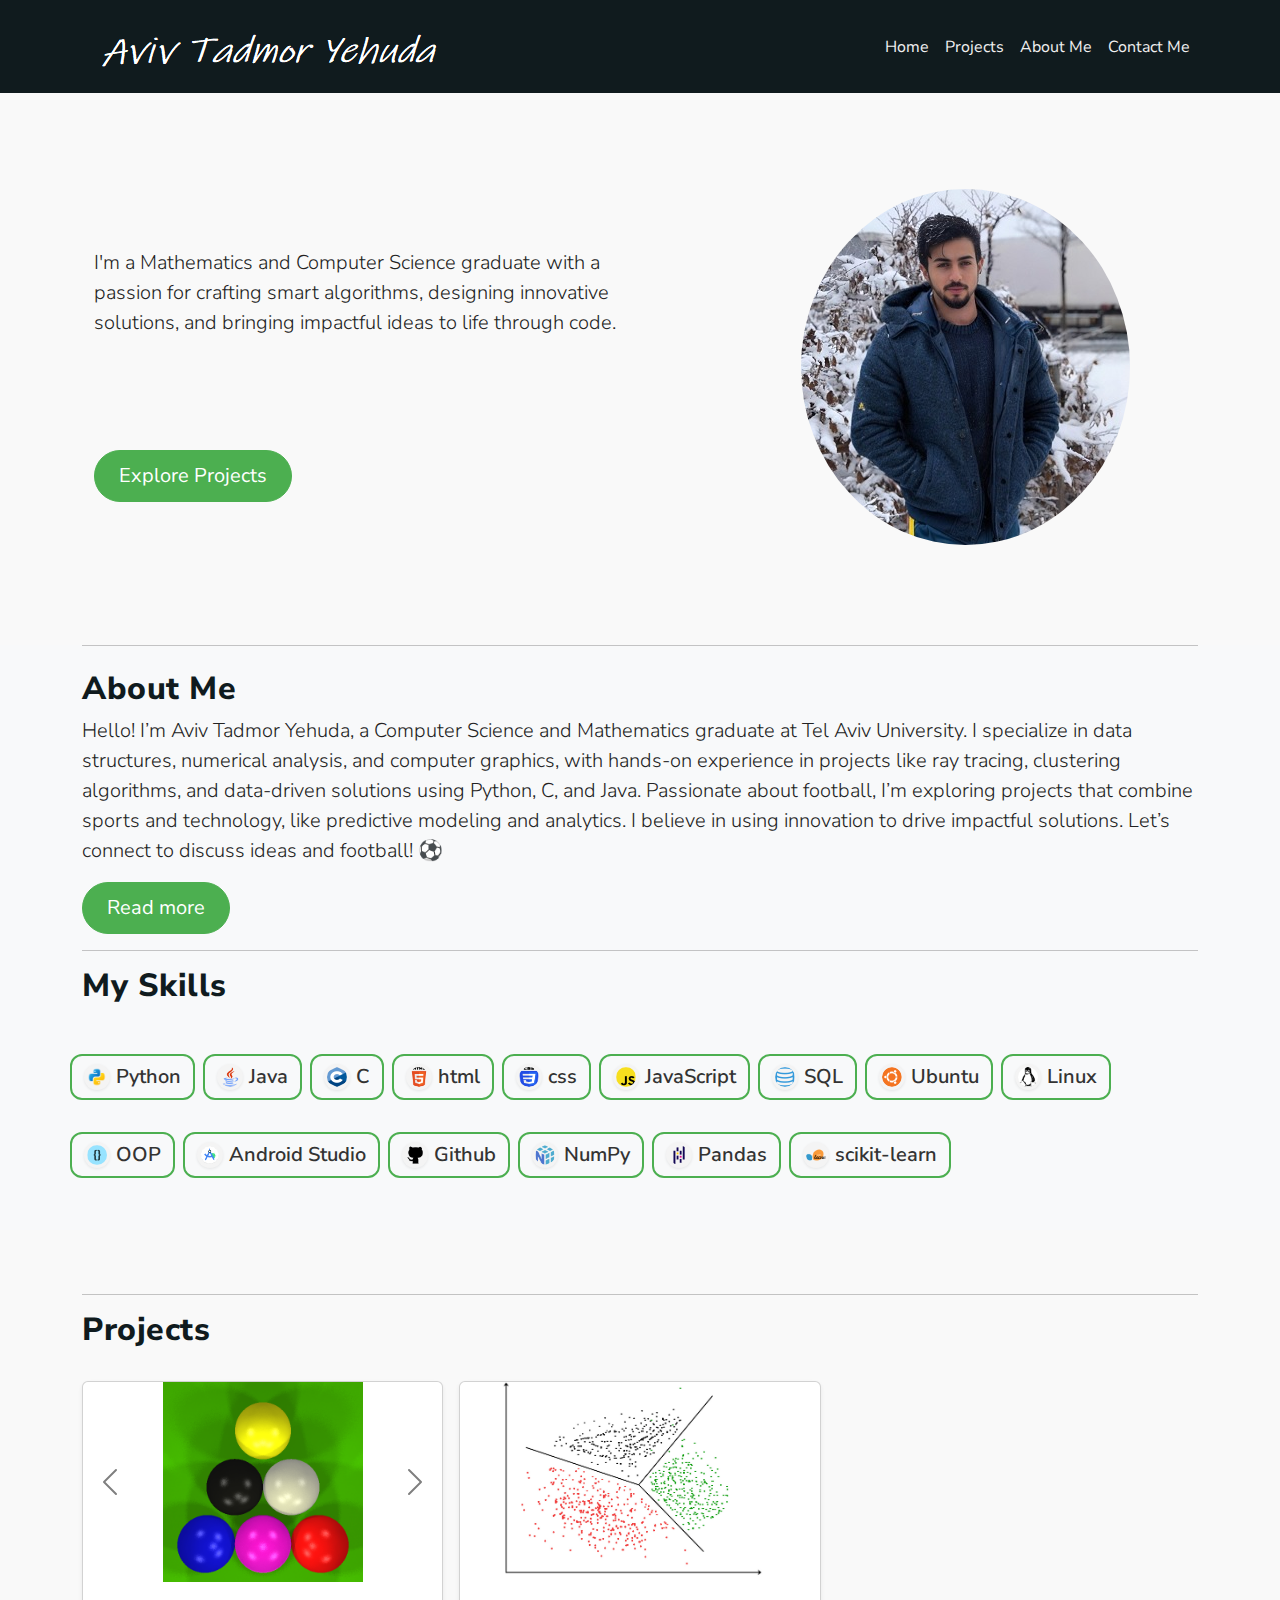
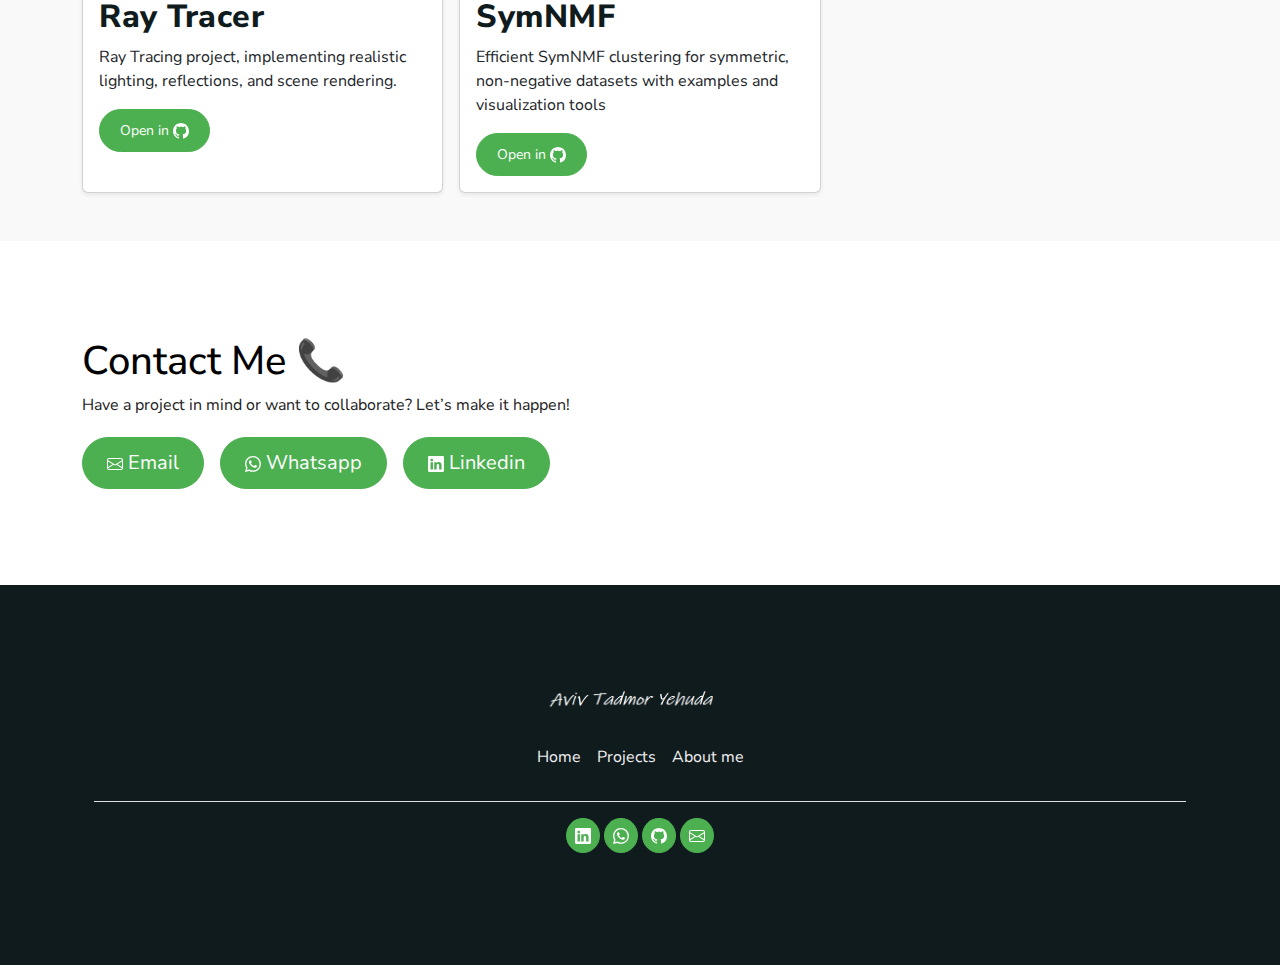
<file: index.html>
<!DOCTYPE html>
<html lang="en">

<head>
  <meta charset="UTF-8">
  <meta name="viewport" content="width=device-width, initial-scale=1.0">
  <title>CodeBloom</title>
  <link rel="icon" href="./images/favicon.png" type="image/x-icon">
  <link href="https://cdn.jsdelivr.net/npm/bootstrap@5.3.3/dist/css/bootstrap.min.css" rel="stylesheet"
    integrity="sha384-QWTKZyjpPEjISv5WaRU9OFeRpok6YctnYmDr5pNlyT2bRjXh0JMhjY6hW+ALEwIH" crossorigin="anonymous">
  <link rel="preconnect" href="https://fonts.googleapis.com">
  <link rel="preconnect" href="https://fonts.gstatic.com" crossorigin>
  <link href="https://fonts.googleapis.com/css2?family=Exo+2:ital,wght@0,100..900;1,100..900&display=swap"
    rel="stylesheet">
  <link rel="stylesheet" href="styles.css">
</head>

<body>

  <section>
    <!--
    NAV-->
    <nav class="navbar navbar-expand-lg navbar-dark bg-light">
      <div class="container">
        <a class="navbar-brand" href="./index.html"><img src="./images/logo.png" alt="Logo" class="logo"></a>
        <button class="navbar-toggler" type="button" data-bs-toggle="collapse" data-bs-target="#navbarNav"
          aria-controls="navbarNav" aria-expanded="false" aria-label="Toggle navigation">
          <span class="navbar-toggler-icon"></span>
        </button>
        <div class="collapse navbar-collapse justify-content-end" id="navbarNav">
          <ul class="navbar-nav">
            <li>
              <a href="./index.html" class="nav-link text-white px-2">Home</a>
            </li>
            <li>
              <a href="#projects" class="nav-link text-white px-2">Projects</a>
            </li>
            <li>
              <a href="#Briefly" class="nav-link text-white px-2">About Me</a>
            </li>
            <li>
              <a href="#Contact-me" class="nav-link text-white px-2">Contact Me</a>
            </li>
          </ul>
        </div>
      </div>
    </nav>    
  </section>



  <section>
    <!-- 
    SECTION: Hero Section-->
    <div class="container col-xxl-8 px-4 py-5">
      <div class="row flex-lg-row-reverse align-items-center g-5 py-5">
        <div class="col-10 col-sm-8 col-lg-6 text-center">
          <img src="./images/Aviv.jpg" class="img-fluid rounded-circle" style="max-width: 360px; transform: translateX(40px);">
        </div>        
        <div class="col-lg-6">
          <h1 class="display-5 text-body-emphasis lh-1 mb-3"> <span class="catchphrase"></span></h1>
          <p class="lead">I'm a Mathematics and Computer Science graduate with a passion for crafting smart algorithms, designing innovative solutions, and bringing impactful ideas to life through code.</p>
          <div class="d-grid gap-2 d-md-flex justify-content-md-start" style="margin-top: 7rem;">
            <button type="button" class="btn btn-primary btn-lg px-4 me-md-2 explore-button">Explore Projects</button>
          </div>
        </div>
      </div>
    </div>
  </section>

  <section>
    <!-- SECTION: About me -->
    <div class="text-center bg-body-tertiary" id="Briefly" style="padding-top: 0rem; padding-bottom: 3rem; padding-left: 1.5rem; padding-right: 1.5rem;">
      <div class="container pt-0 pb-1">
        <hr class="mb-3 mt-1">
        <div class="row align-items-center">

          <!-- Text on the right -->
          <div class="col-12 text-start">
            <h1 class="mt-2 mb-2">
              <span class="catchphrase" style="font-weight: bold;"></span> About Me
            </h1>
            <p class="lead mt-2">
              Hello! I’m Aviv Tadmor Yehuda, a Computer Science and Mathematics graduate at Tel Aviv University. I specialize in data structures, numerical analysis, and computer graphics, with hands-on experience in projects like ray tracing, clustering algorithms, and data-driven solutions using Python, C, and Java. Passionate about football, I’m exploring projects that combine sports and technology, like predictive modeling and analytics. I believe in using innovation to drive impactful solutions. Let’s connect to discuss ideas and football! ⚽
            </p>
            <button type="button" class="btn btn-primary btn-lg px-4 me-md-2 about">Read more</button>
          </div>
        </div>
        <hr>
        <h1 class="text-start mt-1 mb-3">My Skills</h1>
        <div class="row row-cols-1 row-cols-sm-2 row-cols-md-3 row-cols-lg-4 g-4 pt-1 skills">
          <div class="col d-flex align-items-center skill">
            <img src="./images/python.png" alt="Python" class="img-fluid" width="50" height="50">
            <div class="text-container">
              <h3 class="mb-0 fs-5">Python</h3>
            </div>
          </div>
          <div class="col d-flex align-items-center skill">
            <img src="./images/java.png" alt="Java" class="img-fluid" width="50" height="50">
            <div class="text-container">
              <h3 class="mb-0 fs-5">Java</h3>
            </div>
          </div>
          <div class="col d-flex align-items-center skill">
            <img src="./images/c.png" alt="C Language" class="img-fluid" width="50" height="50">
            <div class="text-container">
              <h3 class=" mb-0 fs-5">C</h3>
            </div>
          </div>
          <div class="col d-flex align-items-center skill">
            <img src="./images/html.png" alt="Java" class="img-fluid" width="50" height="50">
            <div class="text-container">
              <h3 class="mb-0 fs-5">html</h3>
            </div>
          </div>
          <div class="col d-flex align-items-center skill">
            <img src="./images/css.png" alt="Java" class="img-fluid" width="50" height="50">
            <div class="text-container">
              <h3 class="mb-0 fs-5">css</h3>
            </div>
          </div>
          <div class="col d-flex align-items-center skill">
            <img src="./images/js.png" alt="JavaScript" class="img-fluid" width="50" height="50">
            <div class="text-container">
              <h3 class="mb-0 fs-5">JavaScript</h3>
            </div>
          </div>
          <div class="col d-flex align-items-center skill">
            <img src="./images/sql.png" alt="SQL" class="img-fluid" width="50" height="50">
            <div class="text-container">
              <h3 class="mb-0 fs-5">SQL</h3>
            </div>
          </div>
          <div class="col d-flex align-items-center skill">
            <img src="./images/ubuntu.png" alt="Ubuntu" class="img-fluid" width="50" height="50">
            <div class="text-container">
              <h3 class="mb-0 fs-5">Ubuntu</h3>
            </div>
          </div>
          <div class="col d-flex align-items-center skill">
            <img src="./images/linux.png" alt="linux" class="img-fluid" width="50" height="50">
            <div class="text-container">
              <h3 class="mb-0 fs-5">Linux</h3>
            </div>
          </div>
          <div class="col d-flex align-items-center skill">
            <img src="./images/oop.png" alt="OOP" class="img-fluid" width="50" height="50">
            <div class="text-container">
              <h3 class="mb-0 fs-5">OOP</h3>
            </div>
          </div>
          <div class="col d-flex align-items-center skill">
            <img src="./images/androidStudio.png" alt="Android Studio" class="img-fluid" width="50" height="50">
            <div class="text-container">
              <h3 class="mb-0 fs-5">Android Studio</h3>
            </div>
          </div>
          <div class="col d-flex align-items-center skill">
            <img src="./images/github.png" alt="Android Studio" class="img-fluid" width="50" height="50">
            <div class="text-container">
              <h3 class="mb-0 fs-5">Github</h3>
            </div>
          </div>
          <div class="col d-flex align-items-center skill">
            <img src="./images/NumPy.png" alt="Android Studio" class="img-fluid" width="50" height="50">
            <div class="text-container">
              <h3 class="mb-0 fs-5">NumPy</h3>
            </div>
          </div>
          <div class="col d-flex align-items-center skill">
            <img src="./images/Pandas.png" alt="Android Studio" class="img-fluid" width="50" height="50">
            <div class="text-container">
              <h3 class="mb-0 fs-5">Pandas</h3>
            </div>
          </div>
          <div class="col d-flex align-items-center skill">
            <img src="./images/scikit-learn.png" alt="Android Studio" class="img-fluid" width="50" height="50">
            <div class="text-container">
              <h3 class="mb-0 fs-5">scikit-learn</h3>
            </div>
          </div>
        </div>

        <!-- Add more skills with similar structure -->
      </div>
    </div>
    </div>
  </section>

  <section id="projects">
    <!--Projects-->

    <div class="container py-5" >
      <hr class="mb-3 mt-3">
      <h1 class="text-start">Projects</h1>
      <div class="row row-cols-1 row-cols-sm-2 row-cols-md-3 g-3 mt-3">

        <!-- Card 1 -->
        <div class="col">
          <div class="card shadow-sm">
            <div id="carouselExampleIndicators1" class="carousel slide" data-bs-theme="dark" >
              <div class="carousel-indicators">
                <button type="button" data-bs-target="#carouselExampleIndicators1" data-bs-slide-to="0" class="active"
                  aria-current="true" aria-label="Slide 1"></button>
                <button type="button" data-bs-target="#carouselExampleIndicators1" data-bs-slide-to="1"
                  aria-label="Slide 2"></button>
                <button type="button" data-bs-target="#carouselExampleIndicators1" data-bs-slide-to="2"
                  aria-label="Slide 3"></button>
              </div>
              <div class="carousel-inner">
                <div class="carousel-item active">
                  <img src="./images/pool.png" class="d-block w-100" alt="Project 1 Image 1">
                </div>
                <div class="carousel-item">
                  <img src="./images/original.png" class="d-block w-100" alt="Project 1 Image 2">
                </div>
                <div class="carousel-item">
                  <!--<img src="./images/" class="d-block w-100" alt="Project 1 Image 3">-->
                </div>
              </div>
              <button class="carousel-control-prev" type="button" data-bs-target="#carouselExampleIndicators1"
                data-bs-slide="prev">
                <span class="carousel-control-prev-icon" aria-hidden="true"></span>
                <span class="visually-hidden">Previous</span>
              </button>
              <button class="carousel-control-next" type="button" data-bs-target="#carouselExampleIndicators1"
                data-bs-slide="next">
                <span class="carousel-control-next-icon" aria-hidden="true"></span>
                <span class="visually-hidden">Next</span>
              </button>
            </div>
            <div class="card-body">
              <h1 class="card-title">Ray Tracer</h1>
              <p class="card-text">Ray Tracing project, implementing realistic lighting, reflections, and scene rendering.
              </p>
              <div class="d-flex justify-content-between align-items-center">
                <div class="btn-group">
                  <button type="button" class="btn btn-sm btn-primary"
                    onclick="window.open('https://github.com/AvivYehuda1/Ray-Tracing', '_blank')">Open in <svg
                      xmlns="http://www.w3.org/2000/svg" width="16" height="16" fill="currentColor" class="bi bi-github"
                      viewBox="0 0 16 16">
                      <path
                        d="M8 0C3.58 0 0 3.58 0 8c0 3.54 2.29 6.53 5.47 7.59.4.07.55-.17.55-.38 0-.19-.01-.82-.01-1.49-2.01.37-2.53-.49-2.69-.94-.09-.23-.48-.94-.82-1.13-.28-.15-.68-.52-.01-.53.63-.01 1.08.58 1.23.82.72 1.21 1.87.87 2.33.66.07-.52.28-.87.51-1.07-1.78-.2-3.64-.89-3.64-3.95 0-.87.31-1.59.82-2.15-.08-.2-.36-1.02.08-2.12 0 0 .67-.21 2.2.82.64-.18 1.32-.27 2-.27s1.36.09 2 .27c1.53-1.04 2.2-.82 2.2-.82.44 1.1.16 1.92.08 2.12.51.56.82 1.27.82 2.15 0 3.07-1.87 3.75-3.65 3.95.29.25.54.73.54 1.48 0 1.07-.01 1.93-.01 2.2 0 .21.15.46.55.38A8.01 8.01 0 0 0 16 8c0-4.42-3.58-8-8-8" />
                    </svg></button>
                </div>
              </div>
            </div>
          </div>
        </div>

        <!-- Card 2 -->
        <div class="col">
          <div class="card shadow-sm">
            <div id="carouselExampleIndicators2" class="carousel slide" data-bs-theme="dark" >
              <div class="carousel-indicators">
                <button type="button" data-bs-target="#carouselExampleIndicators2" data-bs-slide-to="0" class="active"
                  aria-current="true" aria-label="Slide 1"></button>
                <button type="button" data-bs-target="#carouselExampleIndicators2" data-bs-slide-to="1"
                  aria-label="Slide 2"></button>
                <button type="button" data-bs-target="#carouselExampleIndicators2" data-bs-slide-to="2"
                  aria-label="Slide 3"></button>
              </div>
              <div class="carousel-inner">
                <div class="carousel-item active">
                  <img src="./images/clustring.jpg" class="d-block w-100" alt="Project 2 Image 1">
                </div>
                <div class="carousel-item">
                  <!--<img src="./images/" class="d-block w-100" alt="Project 2 Image 2">-->
                </div>
                <div class="carousel-item">
                  <!--<img src="./images/" class="d-block w-100" alt="Project 2 Image 3">-->
                </div>
              </div>
               <!--<button class="carousel-control-prev" type="button" data-bs-target="#carouselExampleIndicators2"
                data-bs-slide="prev">
                <span class="carousel-control-prev-icon" aria-hidden="true"></span>
                <span class="visually-hidden">Previous</span>
              </button>
              <button class="carousel-control-next" type="button" data-bs-target="#carouselExampleIndicators2"
                data-bs-slide="next">
                <span class="carousel-control-next-icon" aria-hidden="true"></span>
                <span class="visually-hidden">Next</span>
              </button>-->
            </div>
            <div class="card-body">
              <h1 class="card-title">SymNMF</h1>
              <p class="card-text">Efficient SymNMF clustering for symmetric, non-negative datasets with examples and visualization tools</p>
              <div class="d-flex justify-content-between align-items-center">
                <div class="btn-group">
                  <button type="button" class="btn btn-sm btn-primary"
                    onclick="window.open('https://github.com/AvivYehuda1/SymNMF-clustering-algorithm-Software-Project', '_blank')">Open in <svg
                      xmlns="http://www.w3.org/2000/svg" width="16" height="16" fill="currentColor" class="bi bi-github"
                      viewBox="0 0 16 16">
                      <path
                        d="M8 0C3.58 0 0 3.58 0 8c0 3.54 2.29 6.53 5.47 7.59.4.07.55-.17.55-.38 0-.19-.01-.82-.01-1.49-2.01.37-2.53-.49-2.69-.94-.09-.23-.48-.94-.82-1.13-.28-.15-.68-.52-.01-.53.63-.01 1.08.58 1.23.82.72 1.21 1.87.87 2.33.66.07-.52.28-.87.51-1.07-1.78-.2-3.64-.89-3.64-3.95 0-.87.31-1.59.82-2.15-.08-.2-.36-1.02.08-2.12 0 0 .67-.21 2.2.82.64-.18 1.32-.27 2-.27s1.36.09 2 .27c1.53-1.04 2.2-.82 2.2-.82.44 1.1.16 1.92.08 2.12.51.56.82 1.27.82 2.15 0 3.07-1.87 3.75-3.65 3.95.29.25.54.73.54 1.48 0 1.07-.01 1.93-.01 2.2 0 .21.15.46.55.38A8.01 8.01 0 0 0 16 8c0-4.42-3.58-8-8-8" />
                    </svg></button>
                </div>
              </div>
            </div>
          </div>
        </div>

        <!-- Card 3 -->
        <!-- Duplicate and update as above -->
        <!-- Card 4 -->
        <!-- Duplicate and update as above -->
        <!-- Card 5 -->
        <!-- Duplicate and update as above -->

      </div>
    </div>

  </section>

  <section>
    <!--
    Contact me-->
    <div id="Contact-me" class="p-5 text-start Contact-me">
      <div class="container py-5">
        <h1 class="text-body-emphasis">Contact Me 📞</h1>
        <p class="col-lg-8 text-start">
          Have a project in mind or want to collaborate? Let’s make it happen!
        </p>
        <div class="skills">
          <button type="button" class="btn btn-primary btn-lg px-4 me-md-2 Email"><svg
              xmlns="http://www.w3.org/2000/svg" width="16" height="16" fill="currentColor" class="bi bi-envelope"
              viewBox="0 0 16 16">
              <path
                d="M0 4a2 2 0 0 1 2-2h12a2 2 0 0 1 2 2v8a2 2 0 0 1-2 2H2a2 2 0 0 1-2-2zm2-1a1 1 0 0 0-1 1v.217l7 4.2 7-4.2V4a1 1 0 0 0-1-1zm13 2.383-4.708 2.825L15 11.105zm-.034 6.876-5.64-3.471L8 9.583l-1.326-.795-5.64 3.47A1 1 0 0 0 2 13h12a1 1 0 0 0 .966-.741M1 11.105l4.708-2.897L1 5.383z" />
            </svg> Email</button>
          <button type="button" class="btn btn-primary btn-lg px-4 me-md-2 Whatsapp"><svg
              xmlns="http://www.w3.org/2000/svg" width="16" height="16" fill="currentColor" class="bi bi-whatsapp"
              viewBox="0 0 16 16">
              <path
                d="M13.601 2.326A7.85 7.85 0 0 0 7.994 0C3.627 0 .068 3.558.064 7.926c0 1.399.366 2.76 1.057 3.965L0 16l4.204-1.102a7.9 7.9 0 0 0 3.79.965h.004c4.368 0 7.926-3.558 7.93-7.93A7.9 7.9 0 0 0 13.6 2.326zM7.994 14.521a6.6 6.6 0 0 1-3.356-.92l-.24-.144-2.494.654.666-2.433-.156-.251a6.56 6.56 0 0 1-1.007-3.505c0-3.626 2.957-6.584 6.591-6.584a6.56 6.56 0 0 1 4.66 1.931 6.56 6.56 0 0 1 1.928 4.66c-.004 3.639-2.961 6.592-6.592 6.592m3.615-4.934c-.197-.099-1.17-.578-1.353-.646-.182-.065-.315-.099-.445.099-.133.197-.513.646-.627.775-.114.133-.232.148-.43.05-.197-.1-.836-.308-1.592-.985-.59-.525-.985-1.175-1.103-1.372-.114-.198-.011-.304.088-.403.087-.088.197-.232.296-.346.1-.114.133-.198.198-.33.065-.134.034-.248-.015-.347-.05-.099-.445-1.076-.612-1.47-.16-.389-.323-.335-.445-.34-.114-.007-.247-.007-.38-.007a.73.73 0 0 0-.529.247c-.182.198-.691.677-.691 1.654s.71 1.916.81 2.049c.098.133 1.394 2.132 3.383 2.992.47.205.84.326 1.129.418.475.152.904.129 1.246.08.38-.058 1.171-.48 1.338-.943.164-.464.164-.86.114-.943-.049-.084-.182-.133-.38-.232" />
            </svg> Whatsapp</button>
          <button type="button" class="btn btn-primary btn-lg px-4 me-md-2 Linkedin"><svg
              xmlns="http://www.w3.org/2000/svg" width="16" height="16" fill="currentColor" class="bi bi-linkedin"
              viewBox="0 0 16 16">
              <path
                d="M0 1.146C0 .513.526 0 1.175 0h13.65C15.474 0 16 .513 16 1.146v13.708c0 .633-.526 1.146-1.175 1.146H1.175C.526 16 0 15.487 0 14.854zm4.943 12.248V6.169H2.542v7.225zm-1.2-8.212c.837 0 1.358-.554 1.358-1.248-.015-.709-.52-1.248-1.342-1.248S2.4 3.226 2.4 3.934c0 .694.521 1.248 1.327 1.248zm4.908 8.212V9.359c0-.216.016-.432.08-.586.173-.431.568-.878 1.232-.878.869 0 1.216.662 1.216 1.634v3.865h2.401V9.25c0-2.22-1.184-3.252-2.764-3.252-1.274 0-1.845.7-2.165 1.193v.025h-.016l.016-.025V6.169h-2.4c.03.678 0 7.225 0 7.225z" />
            </svg> Linkedin</button>
        </div>
      </div>
    </div>
  </section>

  <section>
    <!-- 
    SECTION: Footer Section-->
    <div class="p-5 text-center bg-body-tertiary footer-jumbotron">
      <div class="container py-2">
        <div class="container footer" >
          <footer class="py-3 my-4">
            <img src="./images/logo.png" alt="Aviv's Logo" class="d-block mx-auto img-fluid" width="200" height="200">
            <ul class="nav justify-content-center border-bottom py-4 mb-3">
              <li class="nav-item" ><a href="./index.html" class="nav-link px-2 text-body-secondary" style="color: white;">Home</a></li>
              <li class="nav-item"><a href="./index.html#projects" class="nav-link px-2 text-body-secondary">Projects</a></li>
              <li class="nav-item"><a href="./index.html#Briefly" class="nav-link px-2 text-body-secondary">About me</a></li>
            </ul>
            
            <button class="btn btn-primary rounded-circle p-2 mx-0.5 lh-1 Linkedin" type="button">
              <svg
              xmlns="http://www.w3.org/2000/svg" width="16" height="16" fill="currentColor" class="bi bi-linkedin"
              viewBox="0 0 16 16">
              <path
                d="M0 1.146C0 .513.526 0 1.175 0h13.65C15.474 0 16 .513 16 1.146v13.708c0 .633-.526 1.146-1.175 1.146H1.175C.526 16 0 15.487 0 14.854zm4.943 12.248V6.169H2.542v7.225zm-1.2-8.212c.837 0 1.358-.554 1.358-1.248-.015-.709-.52-1.248-1.342-1.248S2.4 3.226 2.4 3.934c0 .694.521 1.248 1.327 1.248zm4.908 8.212V9.359c0-.216.016-.432.08-.586.173-.431.568-.878 1.232-.878.869 0 1.216.662 1.216 1.634v3.865h2.401V9.25c0-2.22-1.184-3.252-2.764-3.252-1.274 0-1.845.7-2.165 1.193v.025h-.016l.016-.025V6.169h-2.4c.03.678 0 7.225 0 7.225z" />
            </svg>
              <span class="visually-hidden">Dismiss</span>
            </button>

            
            <button class="btn btn-primary rounded-circle p-2 mx-0.5 lh-1 Whatsapp" type="button">
              <svg
              xmlns="http://www.w3.org/2000/svg" width="16" height="16" fill="currentColor" class="bi bi-whatsapp"
              viewBox="0 0 16 16">
              <path
                d="M13.601 2.326A7.85 7.85 0 0 0 7.994 0C3.627 0 .068 3.558.064 7.926c0 1.399.366 2.76 1.057 3.965L0 16l4.204-1.102a7.9 7.9 0 0 0 3.79.965h.004c4.368 0 7.926-3.558 7.93-7.93A7.9 7.9 0 0 0 13.6 2.326zM7.994 14.521a6.6 6.6 0 0 1-3.356-.92l-.24-.144-2.494.654.666-2.433-.156-.251a6.56 6.56 0 0 1-1.007-3.505c0-3.626 2.957-6.584 6.591-6.584a6.56 6.56 0 0 1 4.66 1.931 6.56 6.56 0 0 1 1.928 4.66c-.004 3.639-2.961 6.592-6.592 6.592m3.615-4.934c-.197-.099-1.17-.578-1.353-.646-.182-.065-.315-.099-.445.099-.133.197-.513.646-.627.775-.114.133-.232.148-.43.05-.197-.1-.836-.308-1.592-.985-.59-.525-.985-1.175-1.103-1.372-.114-.198-.011-.304.088-.403.087-.088.197-.232.296-.346.1-.114.133-.198.198-.33.065-.134.034-.248-.015-.347-.05-.099-.445-1.076-.612-1.47-.16-.389-.323-.335-.445-.34-.114-.007-.247-.007-.38-.007a.73.73 0 0 0-.529.247c-.182.198-.691.677-.691 1.654s.71 1.916.81 2.049c.098.133 1.394 2.132 3.383 2.992.47.205.84.326 1.129.418.475.152.904.129 1.246.08.38-.058 1.171-.48 1.338-.943.164-.464.164-.86.114-.943-.049-.084-.182-.133-.38-.232" />
            </svg>
              <span class="visually-hidden">Dismiss</span>
            </button>

            <button class="btn btn-primary rounded-circle p-2 mx-0.5 lh-1 Github" type="button">
              <svg
              xmlns="http://www.w3.org/2000/svg" width="16" height="16" fill="currentColor" class="bi bi-github"
              viewBox="0 0 16 16">
              <path
                d="M8 0C3.58 0 0 3.58 0 8c0 3.54 2.29 6.53 5.47 7.59.4.07.55-.17.55-.38 0-.19-.01-.82-.01-1.49-2.01.37-2.53-.49-2.69-.94-.09-.23-.48-.94-.82-1.13-.28-.15-.68-.52-.01-.53.63-.01 1.08.58 1.23.82.72 1.21 1.87.87 2.33.66.07-.52.28-.87.51-1.07-1.78-.2-3.64-.89-3.64-3.95 0-.87.31-1.59.82-2.15-.08-.2-.36-1.02.08-2.12 0 0 .67-.21 2.2.82.64-.18 1.32-.27 2-.27s1.36.09 2 .27c1.53-1.04 2.2-.82 2.2-.82.44 1.1.16 1.92.08 2.12.51.56.82 1.27.82 2.15 0 3.07-1.87 3.75-3.65 3.95.29.25.54.73.54 1.48 0 1.07-.01 1.93-.01 2.2 0 .21.15.46.55.38A8.01 8.01 0 0 0 16 8c0-4.42-3.58-8-8-8" />
            </svg>
              <span class="visually-hidden">Dismiss</span>
            </button>
            
            <button class="btn btn-primary rounded-circle p-2 mx-0.5 lh-1 Email" type="button">
              <svg
              xmlns="http://www.w3.org/2000/svg" width="16" height="16" fill="currentColor" class="bi bi-envelope"
              viewBox="0 0 16 16">
              <path
                d="M0 4a2 2 0 0 1 2-2h12a2 2 0 0 1 2 2v8a2 2 0 0 1-2 2H2a2 2 0 0 1-2-2zm2-1a1 1 0 0 0-1 1v.217l7 4.2 7-4.2V4a1 1 0 0 0-1-1zm13 2.383-4.708 2.825L15 11.105zm-.034 6.876-5.64-3.471L8 9.583l-1.326-.795-5.64 3.47A1 1 0 0 0 2 13h12a1 1 0 0 0 .966-.741M1 11.105l4.708-2.897L1 5.383z" />
            </svg>
            </button>
            <p class="mt-3 text-center text-body-secondary"></p>
          </footer>
        </div>
      </div>
    </div>
  </section>

  <!-- Bootstrap JS -->
  <script src="https://code.jquery.com/jquery-3.6.0.min.js"></script>
  <script src="https://cdn.jsdelivr.net/npm/bootstrap@5.3.3/dist/js/bootstrap.bundle.min.js"
    integrity="sha384-YvpcrYf0tY3lHB60NNkmXc5s9fDVZLESaAA55NDzOxhy9GkcIdslK1eN7N6jIeHz"
    crossorigin="anonymous"></script>
  <script src="index.js"></script>
</body>

</html>
</file>
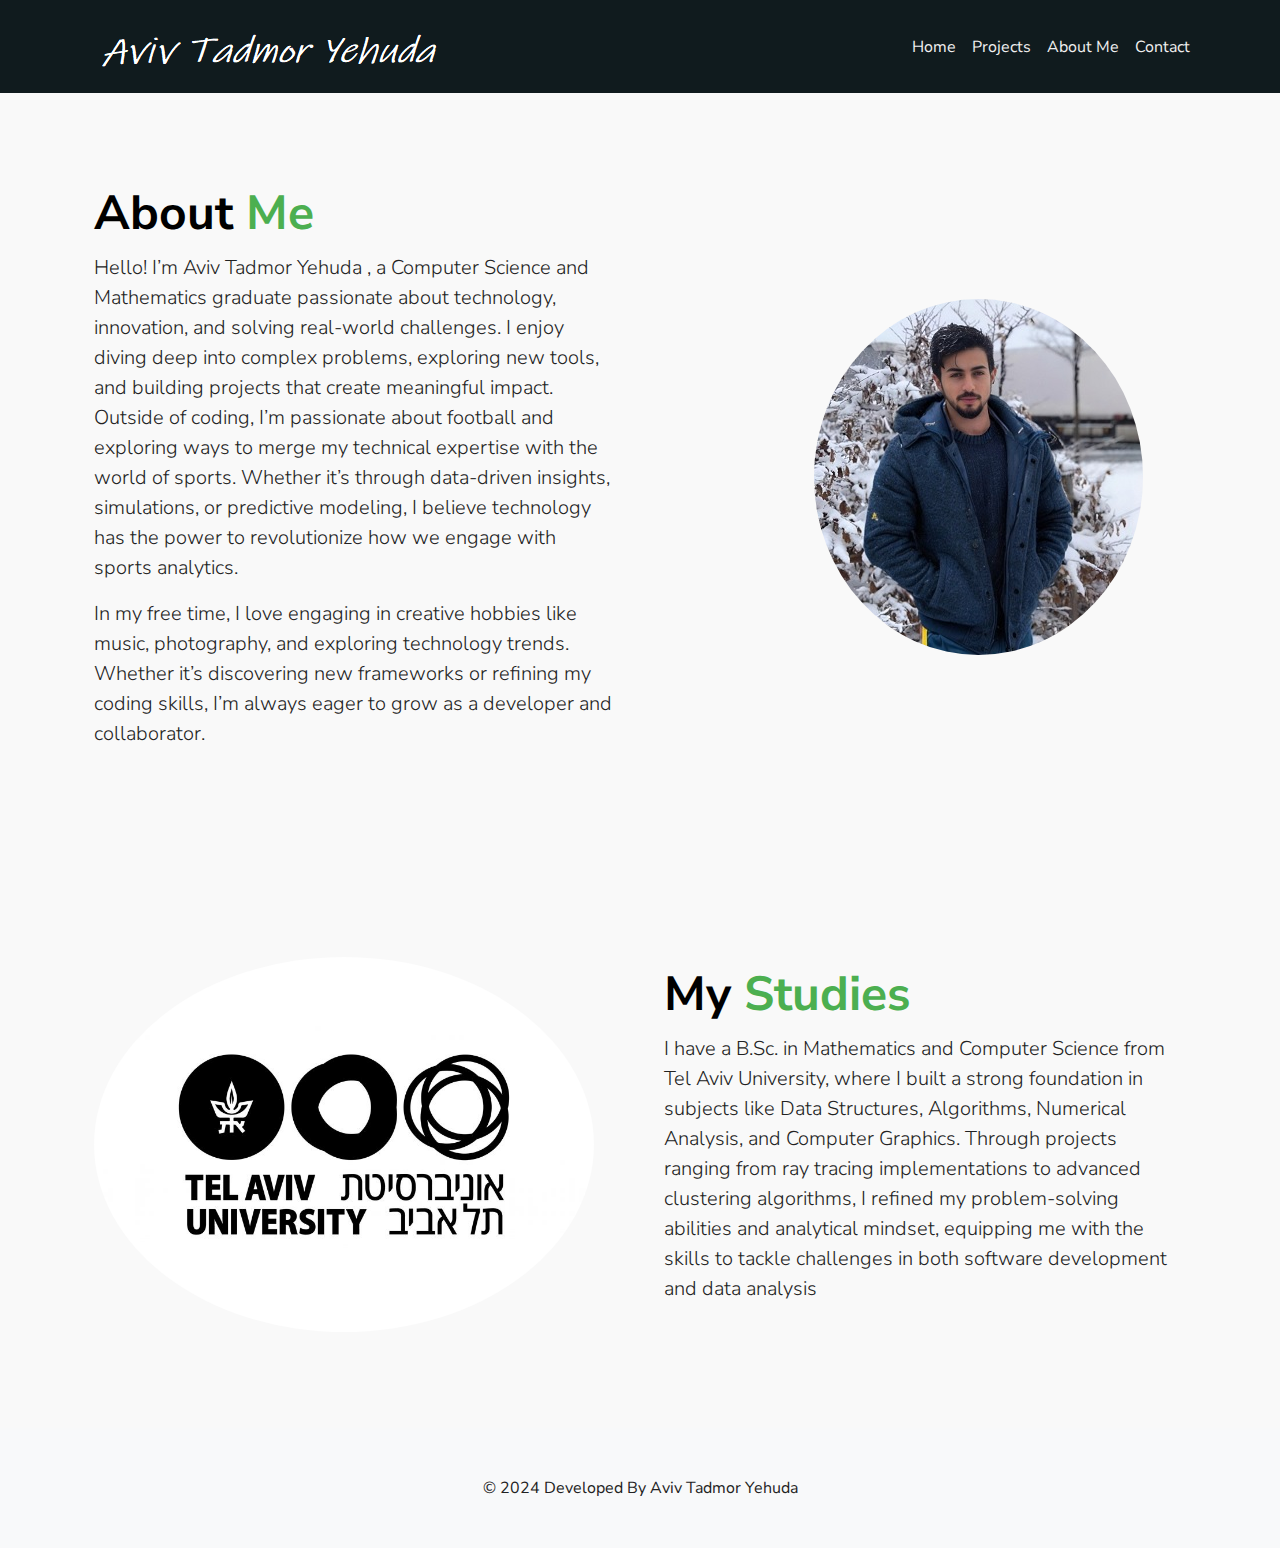
<file: about.html>
<!DOCTYPE html>
<html lang="en">

<head>
  <meta charset="UTF-8">
  <meta name="viewport" content="width=device-width, initial-scale=1.0">
  <title>CodeBloom</title>
  <link rel="icon" href="./images/favicon.png" type="image/x-icon">
  <link href="https://cdn.jsdelivr.net/npm/bootstrap@5.3.3/dist/css/bootstrap.min.css" rel="stylesheet"
    integrity="sha384-QWTKZyjpPEjISv5WaRU9OFeRpok6YctnYmDr5pNlyT2bRjXh0JMhjY6hW+ALEwIH" crossorigin="anonymous">
  <link rel="stylesheet" href="styles.css">
</head>

<body>
  <section>
    <!-- Navigation -->
    <nav class="navbar navbar-expand-lg navbar-dark bg-light">
      <div class="container">
        <a class="navbar-brand" href="./index.html"><img src="./images/logo.png" alt="Logo" class="logo"></a>
        <button class="navbar-toggler" type="button" data-bs-toggle="collapse" data-bs-target="#navbarNav"
          aria-controls="navbarNav" aria-expanded="false" aria-label="Toggle navigation">
          <span class="navbar-toggler-icon"></span>
        </button>
        <div class="collapse navbar-collapse justify-content-end" id="navbarNav">
          <ul class="navbar-nav">
            <li><a href="./index.html" class="nav-link text-white px-2">Home</a></li>
            <li><a href="#projects" class="nav-link text-white px-2">Projects</a></li>
            <li><a href="#about" class="nav-link text-white px-2">About Me</a></li>
            <li><a href="#Contact" class="nav-link text-white px-2">Contact</a></li>
          </ul>
        </div>
      </div>
    </nav>
  </section>

  <!-- About Me Section -->
  <section id="about">
    <div class="container col-xxl-8 px-4 py-5">
      <div class="row flex-lg-row-reverse align-items-center g-5 py-5">
        <div class="col-10 col-sm-8 col-lg-6">
          <img src="./images/Aviv.jpg" class="img-fluid rounded-circle" style="max-width: 820px; transform: translateX(150px);">
        </div>
        <div class="col-lg-6">
          <h1 class="display-5 fw-bold text-body-emphasis lh-1 mb-3">About <span class="catchphrase fw-bold">Me</span></h1>
          <p class="lead">
            Hello! I’m Aviv Tadmor Yehuda , a Computer Science and Mathematics graduate passionate about technology, innovation, and solving real-world challenges. I enjoy diving deep into complex problems, exploring new tools, and building projects that create meaningful impact. Outside of coding, I’m passionate about football and exploring ways to merge my technical expertise with the world of sports. Whether it’s through data-driven insights, simulations, or predictive modeling, I believe technology has the power to revolutionize how we engage with sports analytics.
          </p>
          <p class="lead">
            In my free time, I love engaging in creative hobbies like music, photography, and exploring technology trends. Whether it’s discovering new frameworks or refining my coding skills, I’m always eager to grow as a developer and collaborator.
          </p>
        </div>
      </div>
    </div>

    <div class="container col-xxl-8 px-4 py-5">
      <div class="row align-items-center g-5 py-5">
        <div class="col-10 col-sm-8 col-lg-6">
          <img src="./images/Tau.jpg" class="img-fluid rounded-circle" alt="Studies" width="500" height="500" loading="lazy">
        </div>
        <div class="col-lg-6">
          <h1 class="display-5 fw-bold text-body-emphasis lh-1 mb-3">My <span class="catchphrase fw-bold">Studies</span></h1>
          <p class="lead">
            I have a B.Sc. in Mathematics and Computer Science from Tel Aviv University, where I built a strong foundation in subjects like Data Structures, Algorithms, Numerical Analysis, and Computer Graphics. Through projects ranging from ray tracing implementations to advanced clustering algorithms, I refined my problem-solving abilities and analytical mindset, equipping me with the skills to tackle challenges in both software development and data analysis
          </p>
        </div>
      </div>
    </div>
  </section>

  <!-- Footer -->
  <footer class="py-5 bg-light">
    <div class="container">
      <p class="text-center mb-0">&copy; 2024 Developed By Aviv Tadmor Yehuda</p>
    </div>
  </footer>

  <script src="https://cdn.jsdelivr.net/npm/bootstrap@5.3.3/dist/js/bootstrap.bundle.min.js"></script>
</body>

</html>
</file>
<file: styles.css>
/* === Import Google Font === */
@import url('https://fonts.googleapis.com/css2?family=Nunito+Sans:wght@400;600;800&display=swap');

body {
  font-family: 'Nunito Sans', sans-serif;
  font-weight: 400;
  background-color: #f9f9f9;
  color: #222;
}

.catchphrase {
  color: #4CAF50;
}

.btn-primary {
  background-color: #4CAF50;
  border-color: #4CAF50;
  color: white;
  border-radius: 30px;
  padding: 10px 20px;
}

.btn-primary:hover {
  background-color: #43a047;
  border-color: #43a047;
  color: white;
}

.text-bg-dark, .navbar, .footer-jumbotron {
  background-color: #101B1E !important;
  color: #f0f0f0;
}

.navbar .nav-link,
.footer a,
.footer p {
  color: #f0f0f0 !important;
  text-decoration: none;
}

/* ===== Compact My Skills ===== */
.skills {
  display: flex;
  flex-wrap: wrap;
  justify-content: flex-start;
  gap: 8px;
  margin-top: 20px;
}

.skill {
  border: 2px solid #4CAF50;
  background-color: transparent;
  display: flex;
  align-items: center;
  padding: 8px 12px;
  border-radius: 12px;
  transition: transform 0.15s ease-in-out, background-color 0.2s;
  flex: 0 0 auto;
  max-width: fit-content;
}

.skill:hover {
  background-color: #e8f5e9;
  transform: translateY(-2px);
}

.skill img {
  background-color: #f4f4f4;
  padding: 3px;
  border-radius: 50%;
  width: 26px;
  height: 26px;
  margin-right: 6px;
  box-shadow: 0 1px 3px rgba(0,0,0,0.08);
}

.text-container h3 {
  font-size: 0.85rem;
  font-weight: 600;
  margin: 0;
  color: #333;
  white-space: nowrap;
}

#Briefly h1,
#projects h1,
.skills-title {
  font-weight: 800;
  font-size: 2rem;
  letter-spacing: 0.5px;
  color: #101B1E;
}

.card img {
  height: 200px;
  object-fit: cover;
}

.card {
  height: 100%;
}

.carousel-inner {
  height: 200px;
}

.carousel-inner img {
  height: 200px;
  object-fit: contain;
}

#Contact-me {
  background-color: #ffffff;
  color: #222;
}

.footer-jumbotron {
  background-color: #101B1E;
}

.carousel-indicators {
  display: none;
}
</file>
